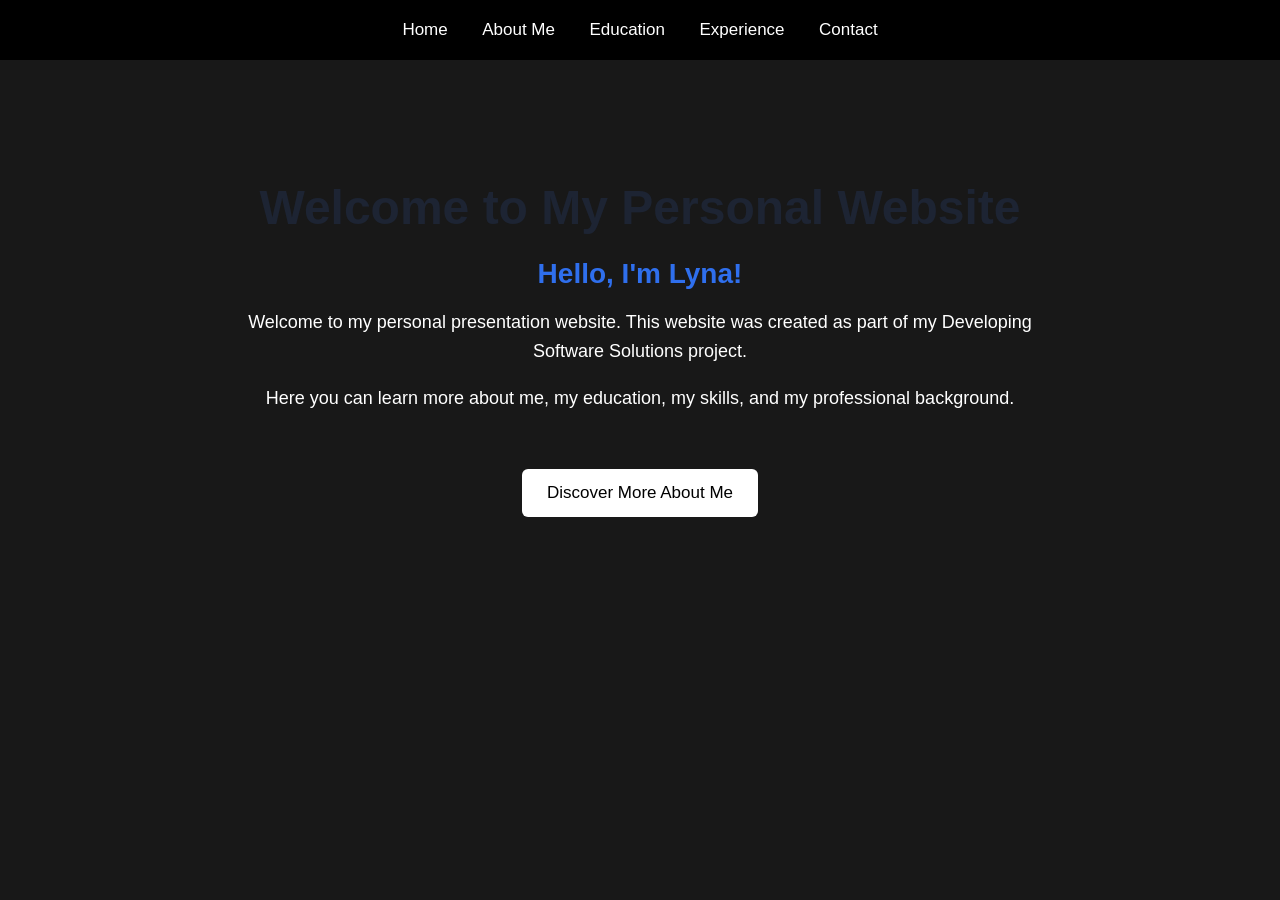
<file: index.html>
<!DOCTYPE html>
<html lang="en">
  <head>
    <meta charset="UTF-8" />
    <meta name="viewport" content="width=device-width, initial-scale=1.0" />
    <title>Personal Presentation Website</title>
    <link rel="stylesheet" href="style.css" />
  </head>
  <body>
    <!-- Navigation Bar -->
 <nav>
  <a href="index.html">Home</a>
  <a href="about.html">About Me</a>
  <a href="education.html">Education</a>
  <a href="experience.html">Experience</a>
  <a href="contact.html">Contact</a>
</nav>

    <!-- Main Content -->
    <main class="container">
      <h1>Welcome to My Personal Website</h1>

      <h2>Hello, I'm Lyna!</h2>

      <p>
        Welcome to my personal presentation website. This website was created as
        part of my Developing Software Solutions project.
      </p>

      <p>
        Here you can learn more about me, my education, my skills, and my
        professional background.
      </p>

      <br />

      <a href="about.html" class="button">Discover More About Me</a>
    </main>
  </body>
</html>
</file>
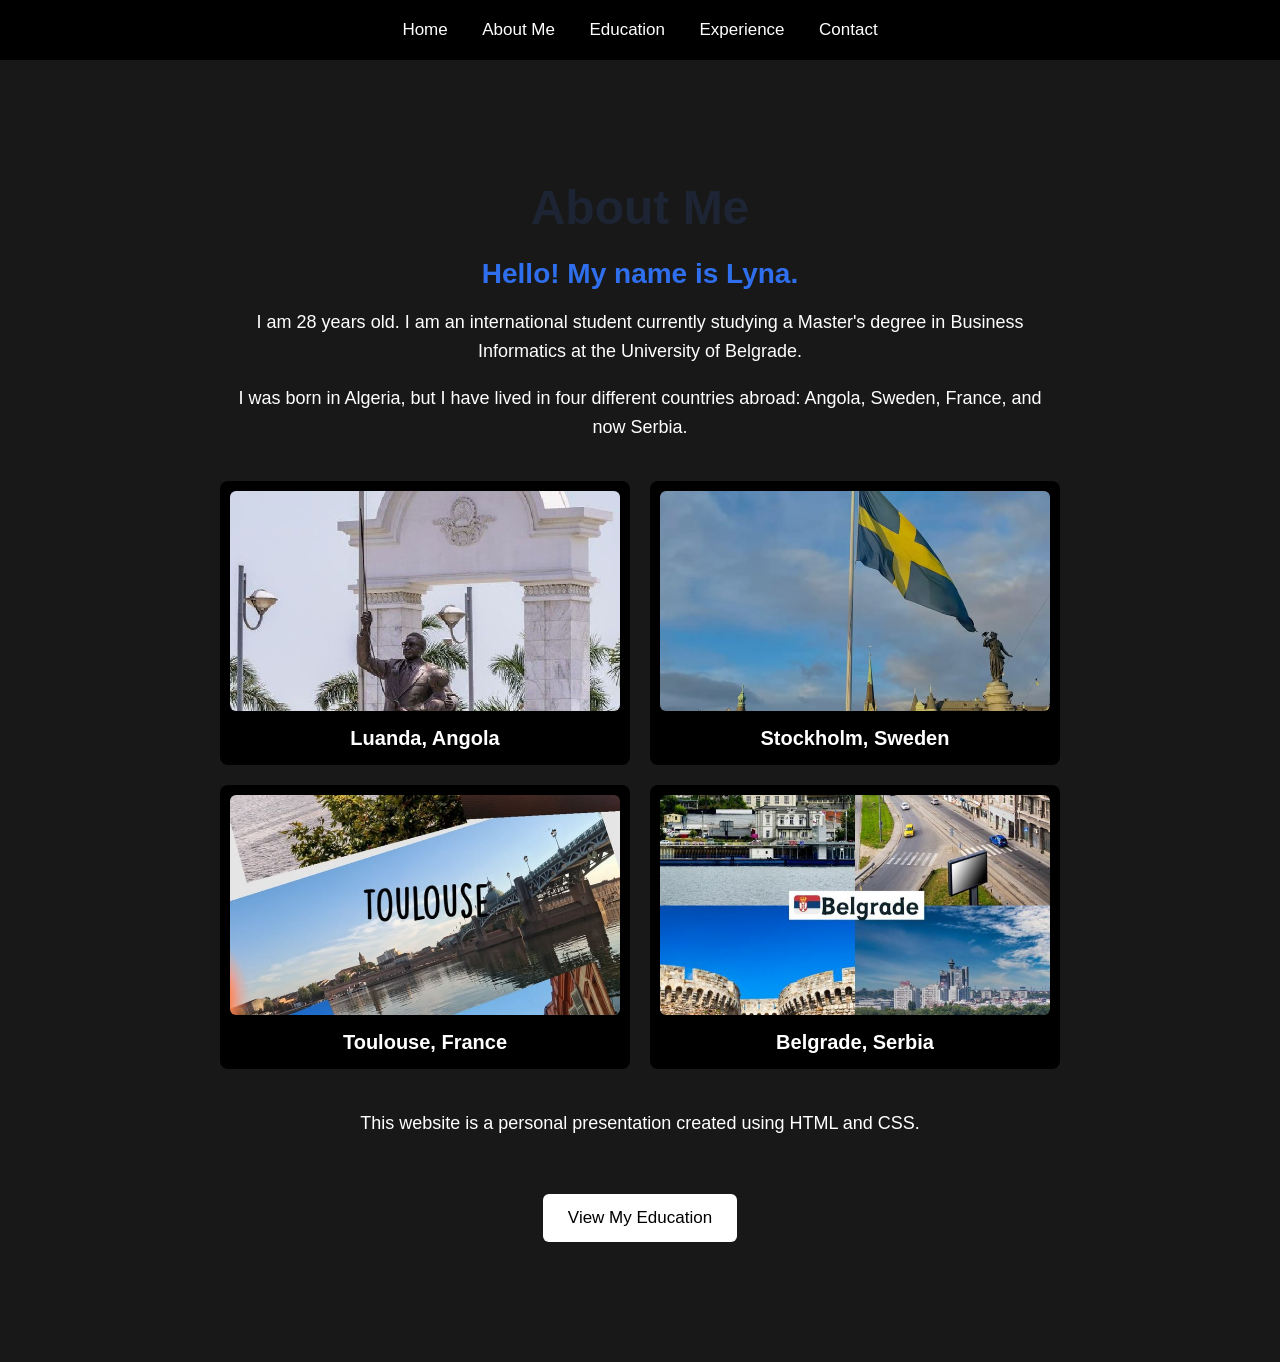
<file: about.html>
<!DOCTYPE html>
<html lang="en">
  <head>
    <meta charset="UTF-8" />
    <meta name="viewport" content="width=device-width, initial-scale=1.0" />
    <title>About Me | Lyna</title>
    <link rel="stylesheet" href="style.css" />
  </head>

  <body>

    <!-- Navigation Bar -->
  <nav>
  <a href="index.html">Home</a>
  <a href="about.html">About Me</a>
  <a href="education.html">Education</a>
  <a href="experience.html">Experience</a>
  <a href="contact.html">Contact</a>
</nav>


    <!-- About Me Content -->
    <main class="container">

      <h1>About Me</h1>

      <h2>Hello! My name is Lyna.</h2>

      <p>
        I am 28 years old. I am an international student currently studying
        a Master's degree in Business Informatics at the University of Belgrade.
      </p>

      <p>
        I was born in Algeria, but I have lived in four different countries
        abroad: Angola, Sweden, France, and now Serbia.
      </p>


      <!-- Cities and Countries -->
      <div class="city-gallery">

        <div class="city-card">
          <img src="images/luanda.jpg" alt="Luanda, Angola" />
          <h3>Luanda, Angola</h3>
        </div>

        <div class="city-card">
          <img src="images/stockholm.jpg" alt="Stockholm, Sweden" />
          <h3>Stockholm, Sweden</h3>
        </div>

        <div class="city-card">
          <img src="images/toulouse.jpg" alt="Toulouse, France" />
          <h3>Toulouse, France</h3>
        </div>

        <div class="city-card">
          <img src="images/belgrade.jpg" alt="Belgrade, Serbia" />
          <h3>Belgrade, Serbia</h3>
        </div>

      </div>


      <p>
        This website is a personal presentation created using HTML and CSS.
      </p>

      <br />

      <!-- Internal Link -->
      <a href="education.html" class="button">View My Education</a>

    </main>

  </body>
</html>
</file>
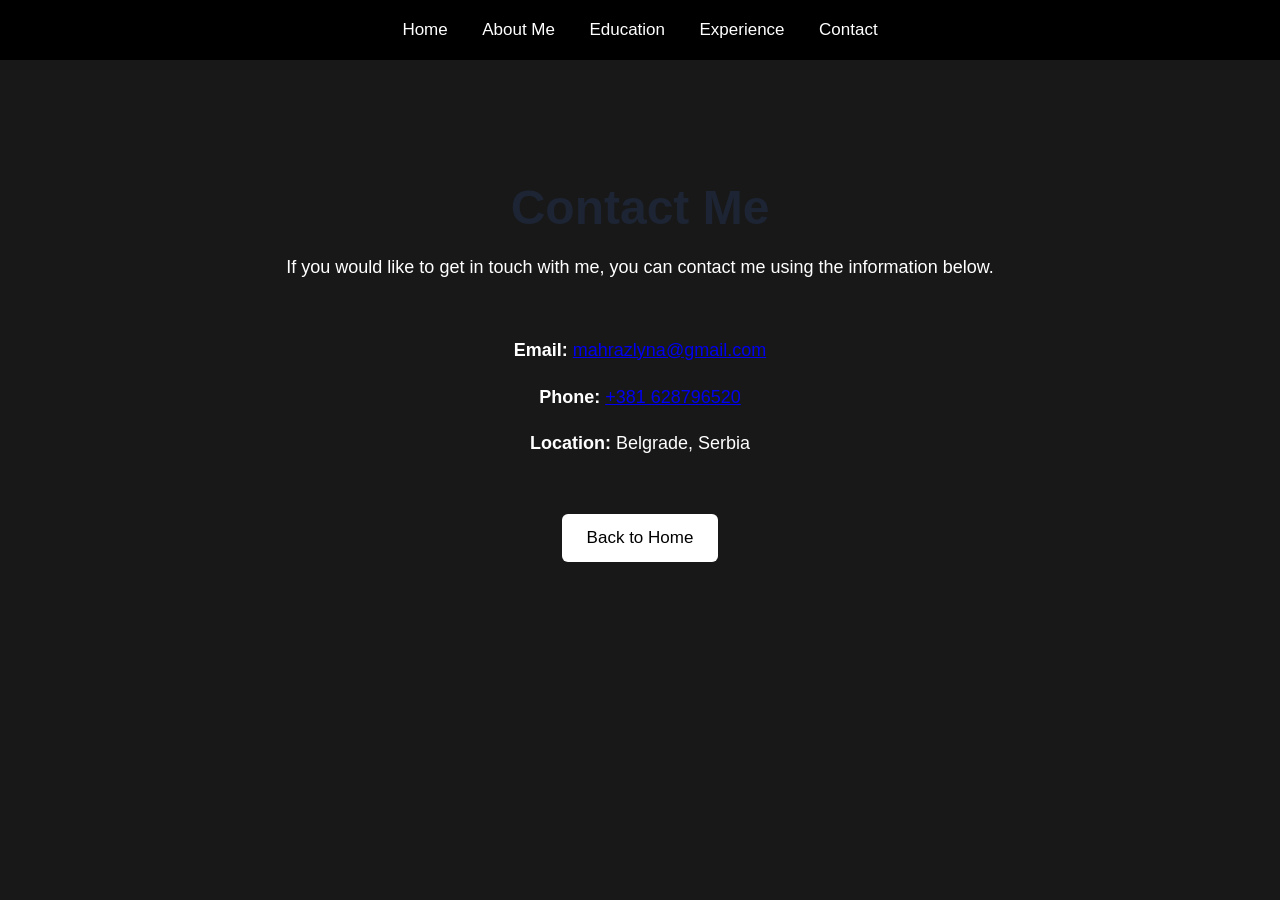
<file: contact.html>
<!DOCTYPE html>
<html lang="en">

<head>
    <meta charset="UTF-8">
    <meta name="viewport" content="width=device-width, initial-scale=1.0">

    <title>Contact | Lyna</title>

    <link rel="stylesheet" href="style.css">
</head>

<body>

    <!-- Navigation Bar -->
    <nav>
  <a href="index.html">Home</a>
  <a href="about.html">About Me</a>
  <a href="education.html">Education</a>
  <a href="experience.html">Experience</a>
  <a href="contact.html">Contact</a>
</nav>


    <!-- Contact Content -->
    <main class="container">

        <h1>Contact Me</h1>

        <p>
            If you would like to get in touch with me, you can contact me
            using the information below.
        </p>

        <br>

        <p>
            <strong>Email:</strong>
            <a href="mailto:mahrazlyna@gmail.com">
                mahrazlyna@gmail.com
            </a>
        </p>

        <p>
            <strong>Phone:</strong>
            <a href="tel:+381628796520">
                +381 628796520
            </a>
        </p>

        <p>
            <strong>Location:</strong>
            Belgrade, Serbia
        </p>

        <br>

        <!-- Internal Link -->
        <a href="index.html" class="button">Back to Home</a>

    </main>

</body>

</html>
</file>
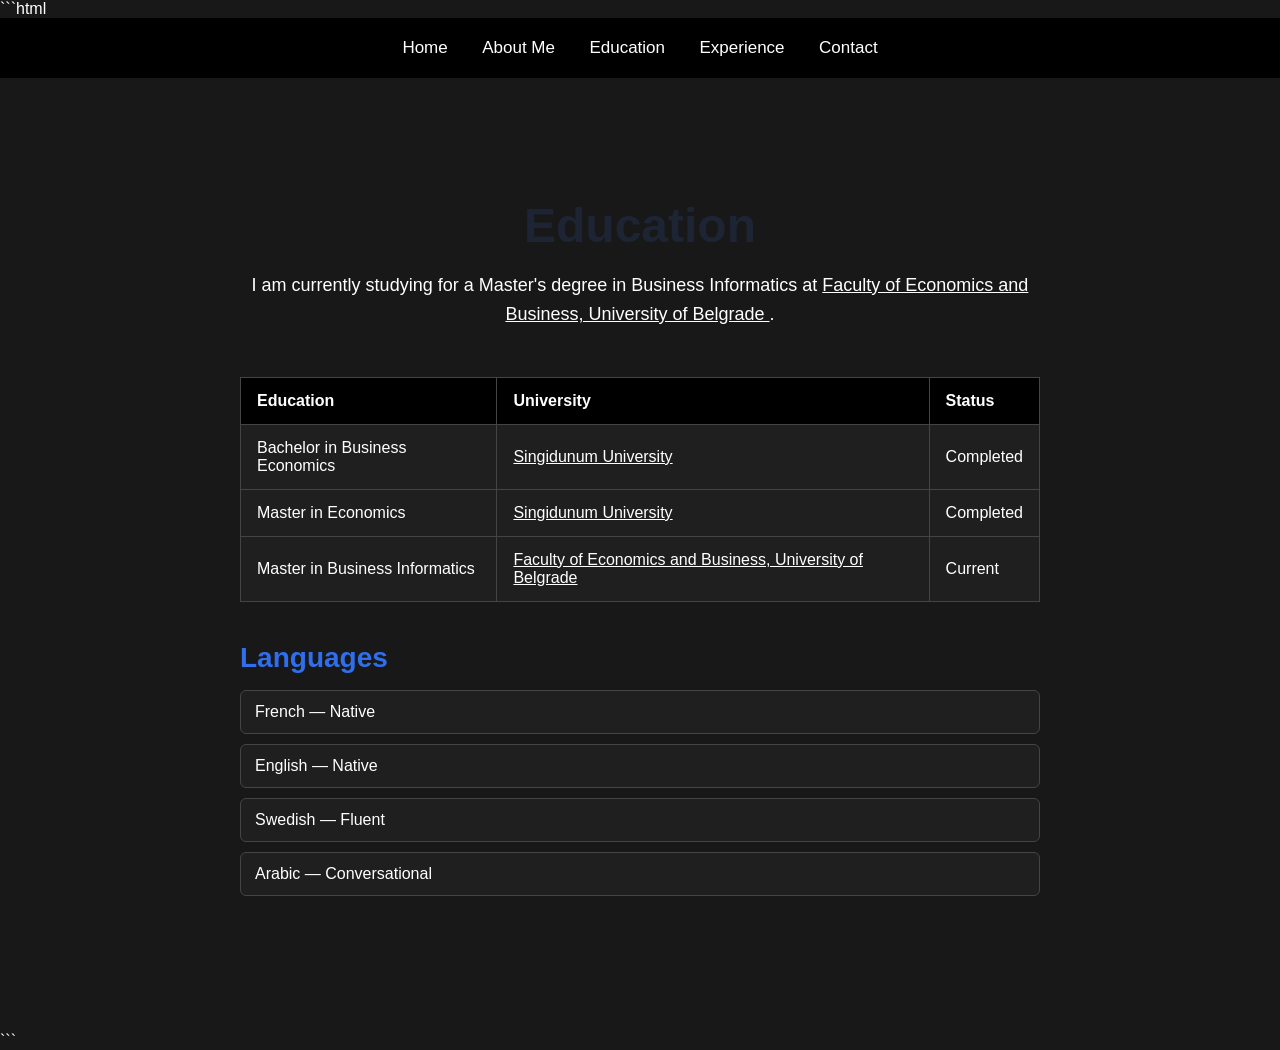
<file: education.html>
```html
<!DOCTYPE html>
<html lang="en">
  <head>
    <meta charset="UTF-8" />
    <meta name="viewport" content="width=device-width, initial-scale=1.0" />
    <title>Education | Lyna</title>
    <link rel="stylesheet" href="style.css" />
  </head>

  <body>

    <nav>
  <a href="index.html">Home</a>
  <a href="about.html">About Me</a>
  <a href="education.html">Education</a>
  <a href="experience.html">Experience</a>
  <a href="contact.html">Contact</a>
</nav>


    <main class="container">

      <h1>Education</h1>

      <p>
        I am currently studying for a Master's degree in Business Informatics at
        <a
          href="https://www.ekof.bg.ac.rs/"
          target="_blank"
          class="university-link"
        >
          Faculty of Economics and Business, University of Belgrade
        </a>.
      </p>


      <div class="table-box">

        <table class="education-table">

          <thead>
            <tr>
              <th>Education</th>
              <th>University</th>
              <th>Status</th>
            </tr>
          </thead>

          <tbody>

            <tr>
              <td>Bachelor in Business Economics</td>
              <td>
                <a
                  href="https://singidunum.ac.rs/"
                  target="_blank"
                  class="university-link"
                >
                  Singidunum University
                </a>
              </td>
              <td>Completed</td>
            </tr>

            <tr>
              <td>Master in Economics</td>
              <td>
                <a
                  href="https://singidunum.ac.rs/"
                  target="_blank"
                  class="university-link"
                >
                  Singidunum University
                </a>
              </td>
              <td>Completed</td>
            </tr>

            <tr>
              <td>Master in Business Informatics</td>
              <td>
                <a
                  href="https://www.ekof.bg.ac.rs/"
                  target="_blank"
                  class="university-link"
                >
                  Faculty of Economics and Business, University of Belgrade
                </a>
              </td>
              <td>Current</td>
            </tr>

          </tbody>

        </table>

      </div>


      <div class="skills-box">

        <h2>Languages</h2>

        <ul class="skills-list">
          <li>French — Native</li>
          <li>English — Native</li>
          <li>Swedish — Fluent</li>
          <li>Arabic — Conversational</li>
        </ul>

      </div>

    </main>

  </body>
</html>
```
</file>
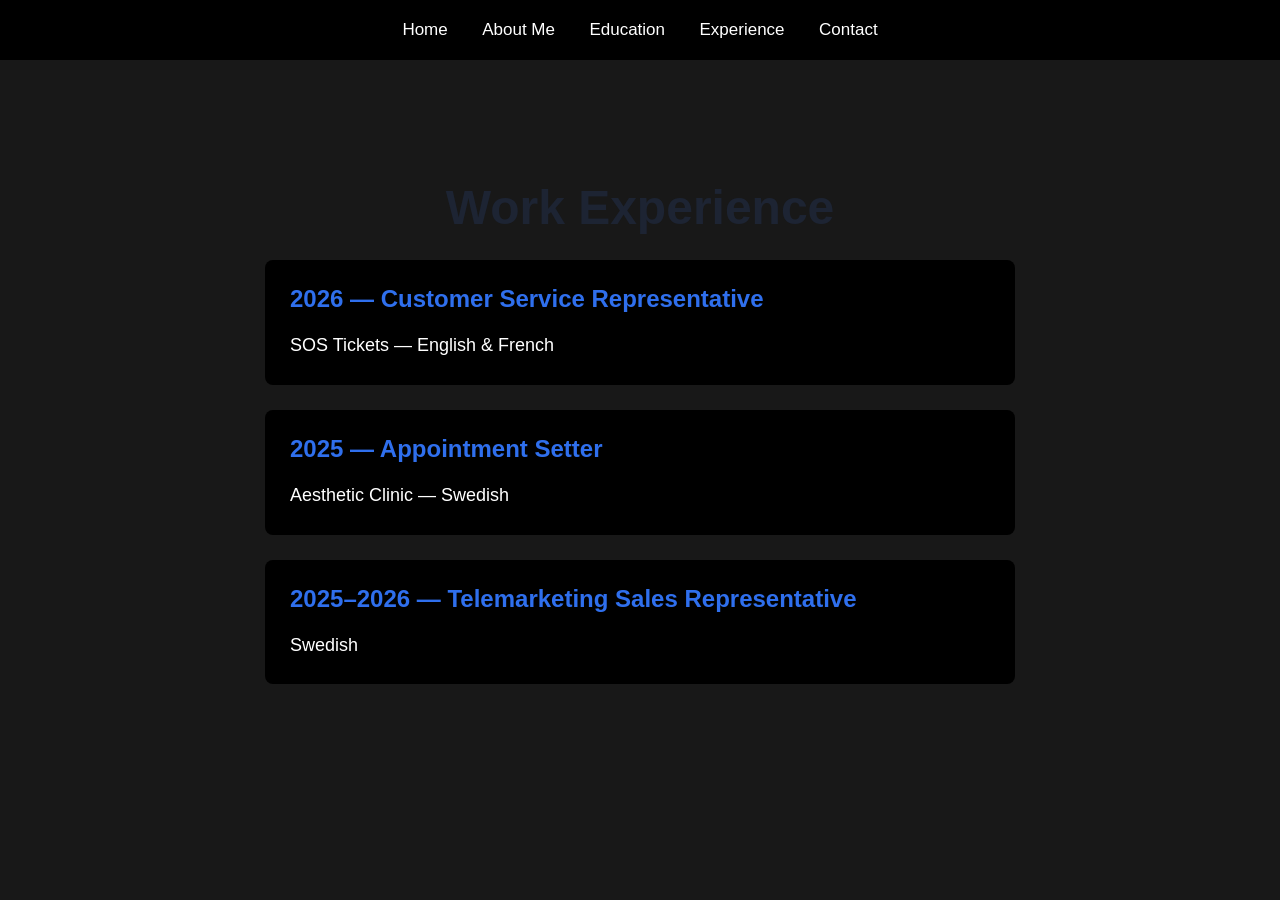
<file: experience.html>
<!DOCTYPE html>
<html lang="en">

<head>
    <meta charset="UTF-8">
    <meta name="viewport" content="width=device-width, initial-scale=1.0">

    <title>Work Experience | Lyna</title>

    <link rel="stylesheet" href="style.css">
</head>

<body>

    <!-- Navigation Bar -->
    <nav>
  <a href="index.html">Home</a>
  <a href="about.html">About Me</a>
  <a href="education.html">Education</a>
  <a href="experience.html">Experience</a>
  <a href="contact.html">Contact</a>
</nav>


    <!-- Work Experience Content -->
    <main class="container">

        <h1>Work Experience</h1>

        <div class="experience-box">

            <h2>2026 — Customer Service Representative</h2>

            <p>
                SOS Tickets — English & French
            </p>

        </div>


        <div class="experience-box">

            <h2>2025 — Appointment Setter</h2>

            <p>
                Aesthetic Clinic — Swedish
            </p>

        </div>


        <div class="experience-box">

            <h2>2025–2026 — Telemarketing Sales Representative</h2>

            <p>
                Swedish
            </p>

        </div>

    </main>

</body>

</html>
</file>
<file: style.css>
:root {
  --bg: #181818;
  --card: #000000;
  --primary: #ffffff;
  --primary-dark: #bbbbbb;
  --accent: #444444;
  --text: #ffffff;
  --muted: #aaaaaa;
  --border: #333333;
  --shadow: 0 10px 30px rgba(255, 255, 255, 0.12);
}

* {
  box-sizing: border-box;
}

body {
  margin: 0;
  font-family: Arial, Helvetica, sans-serif;
  background-color: #181818;
  color: white;
}

nav {
  background-color: #000000;
  padding: 20px;
  text-align: center;
}

nav a {
  color: white;
  text-decoration: none;
  margin: 15px;
  font-size: 17px;
  transition: 0.3s;
}

nav a:hover {
  color: #bbbbbb;
}

.container {
  text-align: center;
  max-width: 900px;
  margin: auto;
  padding: 120px 30px;
}

h1 {
  font-size: 48px;
  margin: 0 0 1rem;
  color: #1d2433;
}

h2 {
  font-size: 28px;
  color: #2f6fed;
  margin-bottom: 1rem;
}

p {
  font-size: 18px;
  line-height: 1.6;
}

.hero {
  display: grid;
  grid-template-columns: 1.3fr 0.7fr;
  align-items: center;
  gap: 2rem;
  min-height: calc(100vh - 72px);
  padding: 3rem 0;
}

.eyebrow {
  color: var(--primary);
  text-transform: uppercase;
  letter-spacing: 0.12em;
  font-size: 0.8rem;
  font-weight: 700;
  margin-bottom: 0.8rem;
}

.hero-text p {
  font-size: 1.08rem;
  line-height: 1.7;
  color: var(--muted);
  max-width: 620px;
}

.hero-actions {
  display: flex;
  gap: 1rem;
  margin-top: 2rem;
  flex-wrap: wrap;
}

.btn {
  display: inline-block;
  text-decoration: none;
  padding: 0.9rem 1.5rem;
  border-radius: 999px;
  font-weight: 700;
  transition: 0.2s ease;
}

.btn.primary {
  background: var(--primary);
  color: #fff;
  box-shadow: var(--shadow);
}

.btn.primary:hover {
  background: var(--primary-dark);
}

.btn.secondary {
  background: var(--card);
  color: var(--text);
  border: 1px solid var(--border);
}

.button {
  display: inline-block;
  background-color: white;
  color: black;
  padding: 14px 25px;
  text-decoration: none;
  border-radius: 6px;
  font-size: 17px;
  margin-top: 20px;
  transition: background 0.2s ease;
}

.button:hover {
  background-color: #cccccc;
}

.table-box {
  margin-top: 30px;
  display: inline-block;
  width: 100%;
  max-width: 800px;
  text-align: left;
}

.education-table {
  width: 100%;
  border-collapse: collapse;
  background-color: #1f1f1f;
  color: white;
  border: 1px solid #444;
}

.education-table th,
.education-table td {
  border: 1px solid #444;
  padding: 14px 16px;
  text-align: left;
}

.education-table th {
  background-color: #000000;
}

.skills-box {
  margin-top: 40px;
  text-align: left;
  max-width: 800px;
  margin-left: auto;
  margin-right: auto;
}

.skills-list {
  list-style: none;
  padding: 0;
  margin-top: 15px;
}

.skills-list li {
  background-color: #1f1f1f;
  padding: 12px 14px;
  border: 1px solid #444;
  margin-bottom: 10px;
  border-radius: 6px;
}

.page-content {
  padding: 4rem 0;
}

.content-card {
  background: var(--card);
  border: 1px solid var(--border);
  border-radius: 18px;
  box-shadow: var(--shadow);
  padding: 2rem;
}

.content-card p,
.contact-list {
  color: var(--muted);
  line-height: 1.8;
  font-size: 1.04rem;
}

.timeline {
  display: grid;
  gap: 1.2rem;
  margin-top: 1.5rem;
}

.timeline-item {
  border-left: 4px solid var(--primary);
  padding: 0.75rem 0 0.75rem 1rem;
  background: #f9fbff;
  border-radius: 0 12px 12px 0;
}

.timeline-item h3 {
  margin: 0 0 0.35rem;
}

.timeline-item p,
.timeline-item span {
  margin: 0;
  color: var(--muted);
}

.contact-list {
  list-style: none;
  padding: 0;
  margin-top: 1rem;
}

.contact-list li {
  margin-bottom: 0.8rem;
}

.university-link {
    color: #ffffff;
    text-decoration: underline;
}

.university-link:hover {
    color: #bbbbbb;
}

@media (max-width: 768px) {
  .nav {
    flex-direction: column;
    justify-content: center;
    gap: 1rem;
    padding: 1rem 0;
  }

  .nav-links {
    flex-wrap: wrap;
    justify-content: center;
  }

  .hero {
    grid-template-columns: 1fr;
    text-align: center;
    padding-top: 2rem;
  }

  .hero-actions {
    justify-content: center;
  }
}

/* City Gallery */

.city-gallery {
    display: grid;
    grid-template-columns: repeat(2, 1fr);
    gap: 20px;
    margin: 40px 0;
}

.city-card {
    background-color: #000000;
    padding: 10px;
    border-radius: 8px;
}

.city-card img {
    width: 100%;
    height: 220px;
    object-fit: cover;
    border-radius: 6px;
}

.city-card h3 {
    margin: 12px 0 5px;
    font-size: 20px;
}


/* Mobile Layout */

@media (max-width: 700px) {
    .city-gallery {
        grid-template-columns: 1fr;
    }
}
/* Work Experience */

.experience-box {
    background-color: #000000;
    padding: 25px;
    margin: 25px auto;
    max-width: 750px;
    border-radius: 8px;
    text-align: left;
}

.experience-box h2 {
    font-size: 24px;
    margin-top: 0;
}

.experience-box p {
    margin-bottom: 0;
}
</file>
